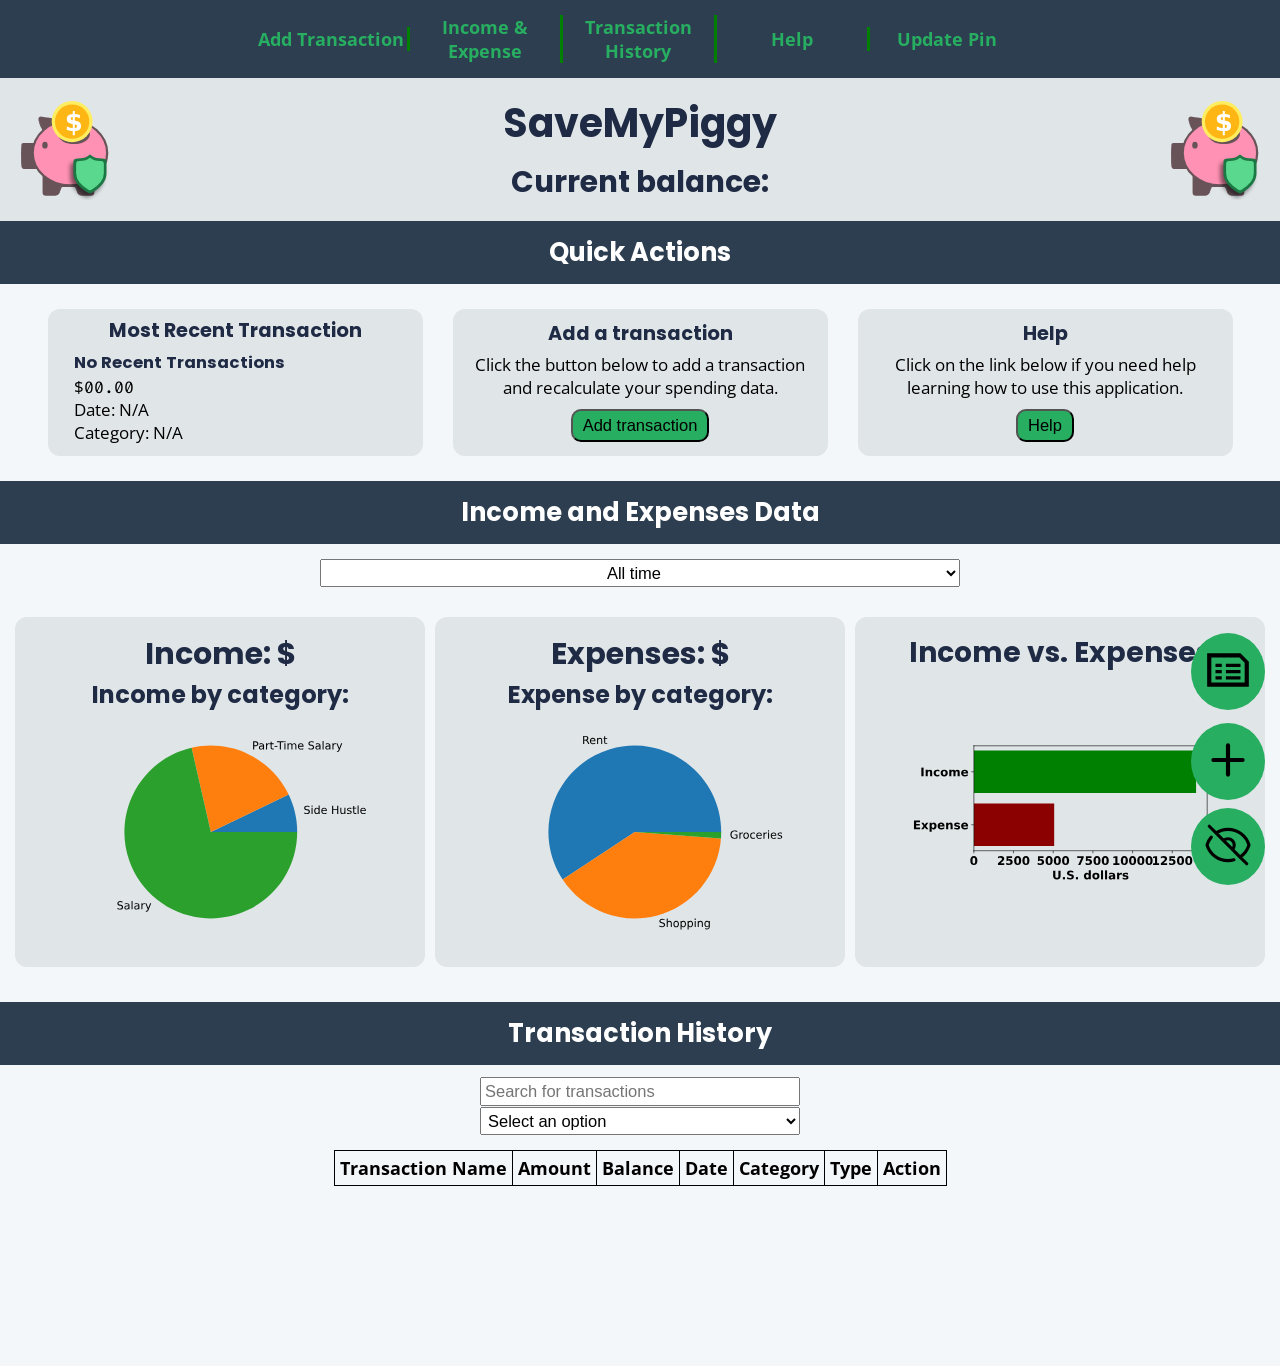
<file: app/views/index.html>
<!DOCTYPE html>
<html lang="en">
    <head>
        <meta charset="UTF-8">
        <meta name="viewport" content="width=device-width, initial-scale=1.0">

        <link rel="stylesheet" href="./styles.css">

        <!-- Must be present for all back to front communication -->
        <script src="./scripts/qwebchannel.js"></script>

        <script src="./scripts/transactions.js" defer></script>
        <script src="./scripts/communication.js" defer></script>
        <script src="./scripts/modal.js" defer></script>
        <script src="./scripts/blur.js"></script>

        <title>SaveMyPiggy</title>
    </head>
    <body>
        <!-- Button to blur sensitive data -->
        <button id="blur" title="Hide sensitive information" onclick="blurAll()">
            <img id="blurBtn" width="50px" src="./icons/eye-slash.svg" alt="Toggle visibility">
        </button>

        <button id="add" title="Add new transaction" onclick="openModal()">
            <img src="./icons/add.svg" alt="Add Transaction" width="50px">
        </button>

        <button id="report" title="Generate a Report">
            <img src="./icons/report.svg" alt="Report" width="50px">
        </button>

        <!-- Navigation -->
        <nav>
            <a onclick="openModal()" class="border">Add Transaction</a>
            <a href="#bkmrk1" class="border">Income & Expense</a>
            <a href="#bkmrk2" class="border">Transaction History</a>
            <a href="help.html" class="border">Help</a>
            <a href="nopin.html">Update Pin</a>
        </nav>

        <!-- Application Header -->
        <header>
            <img src="./icons/piggybank.svg" alt="Piggy bank">            
            <div>
                <h1>SaveMyPiggy</h1>
                <!-- Show balance -->
                <h2 id="debug"></h2>
                <h2>Current balance: <span style="font-size: 1.2em;" id="current_balance"></span></h2>
            </div>

            <!-- Piggy bank Icon -->
            <img src="./icons/piggybank.svg" alt="Piggy bank">            
        </header>

        <!-- Main body container -->
        <main class="container">

            <!-- Quick actions -->
            <div class="quick-actions">
                <h2>Quick Actions</h2>
                <div class="quick-row">
                    <div style="padding: 7px 21px">
                        <h3>Most Recent Transaction</h3>
                        <span class="align-left">
                            <h4 id="mrt-name">No Recent Transactions</h4>
                            <p>$<span id="mrt-amt" class="money">00.00</span></p>
                            <p>Date: <span id="mrt-date">N/A</span></p>
                            <p>Category: <span id="mrt-cat">N/A</span></p>
                        </span>
                    </div>

                    <div>
                        <h3>Add a transaction</h3>
                        <p>Click the button below to add a transaction and recalculate your spending data.</p>
                        <button id="modal-open">Add transaction</button>
                    </div>

                    <div>
                        <h3>Help</h3>
                        <p>Click on the link below if you need help learning how to use this application.</p>
                        <a href="help.html" id="help-btn-link"><button id="help-btn">Help</button></a>
                    </div>
                </div>
            </div>

            <!-- Add a transaction modal -->
            <div class="transaction-modal">
                <div class="misc-pages-header">
                    <img src="./icons/piggybank.svg" alt="Piggy bank">  
                    <h1>SaveMyPiggy</h1>
                    <!-- Piggy bank Icon -->
                    <img src="./icons/piggybank.svg" alt="Piggy bank">  
                </div>
                <form id="transaction-form">
                    <span class="close">&times;</span>

                    <h3>Add A Transaction</h3>
                    <p class="red">* Indicates required values.</p>
                    <br>
                    
                    <label for="trans-name" class="required">Transaction Name:</label>
                    <input name="name" id="trans-name" type="text" placeholder="Safeway" required>
                    <br>

                    <label for="trans-amt" class="required">Transaction Amount:</label>
                    <input name="amount" type="number" min="0" step="0.01" id="trans-amt" placeholder="$59.87" required>
                    <br>

                    <label for="trans-date" class="required">Transaction Date:</label>
                    <input name="date" type="datetime-local" id="trans-date" required max="9999-12-31T23:59">
                    <br>

                    <label for="trans-category" class="required">Transaction Category:</label>
                    <select name="category" id="trans-category" required>
                        <option value="" selected disabled>Select an option</option>
                        <option value="createnew"><b>--Create New--</b></option>
                    </select>
                    <br>

                    <script>
                        document.getElementById("trans-category").addEventListener("change", event => {
                            if (event.target.value == "createnew") {
                                document.getElementById("hidden-new-cat").classList.remove("hidden");
                                document.getElementById("trans-new-category").setAttribute("required", "true");
                            } else {
                                document.getElementById("hidden-new-cat").classList.add("hidden");
                                document.getElementById("trans-new-category").removeAttribute("required");
                            }
                        });
                    </script>

                    <div class="hidden" id="hidden-new-cat">
                        <label for="trans-new-category" class="required">New Category Name:</label>
                        <input maxlength="12" name="new-category" type="text" id="trans-new-category" placeholder="Grocery Shopping">
                    </div>

                    <label for="trans-type" class="required">Transaction Type:</label>
                    <select name="type" id="trans-type">
                        <option value="income">Income</option>
                        <option value="expense">Expense</option>
                    </select>
                    <br>

                    <button type="submit">Add transaction</button>
                </form>
            </div>

            <!-- Income and Expense Data -->
            <div class="graphs">
                <!-- Income vs Expense graph and data -->
                <h2 id="bkmrk1">Income and Expenses Data</h2>

                <select name="inc-exp-filt" id="income-filter" title="Income Filter">
                    <option value="alltime">All time</option>
                    <option value="week">Last week</option>
                    <option value="month">Last month</option>
                    <option value="year">Last year</option>
                </select>

                <div class="graph-container">

                    <!-- Income Pie Chart -->
                    <div class="chart">
                        <div class="money">
                            <h3>Income: <span id="income">$</span></h3>
                            <h4>Income by category:</h4>
                            <ul id="income-cats">

                            </ul>
                        </div>
                        <img class="money" src="./graphs/income-pie.svg" alt="Income Pie Graph">
                    </div>

                    <!-- Expense Pie Chart -->
                    <div class="chart">
                        <div class="money">
                            <h3>Expenses: <span id="expense">$</span></h3>
                            <h4>Expense by category:</h4>
                            <ul id="expense-cats">
                            
                            </ul>
                        </div>
                        <img class="money" id="expensegraph" src="./graphs/expense-pie.svg" alt="Expenses Pie Graph">
                    </div>

                    <!-- Income vs Expenses Bar -->
                    <div class="chart">
                        <h3>Income vs. Expenses</h3>
                        <img src="./graphs/incomevexpense.svg" alt="Income vs Expenses Bar Graph" id="incvexpgraph" class="money">
                    </div>
                </div>
            </div>

            <br>

            <!-- Transaction History -->
            <div class="trans-hist">
                <h2 id="bkmrk2">Transaction History</h2>

                <!-- Search Parameters -->
                <div class="trans-hist-search">
                    <input type="text" id="trans-search" placeholder="Search for transactions">
                    
                    <select title="filter" name="trans-select" id="trans-select">
                        <option value="sao">Select an option</option>
                    </select>
                </div>

                <!-- Table of History -->
                <table id="hist-table">
                    <tr>
                        <th>Transaction Name</th>
                        <th>Amount</th>
                        <th>Balance</th>
                        <th>Date</th>
                        <th>Category</th>
                        <th>Type</th>
                        <th>Action</th>
                    </tr>
                </table>
            </div>
        </main>

        <footer>

        </footer>
    </body>
</html>
</file>
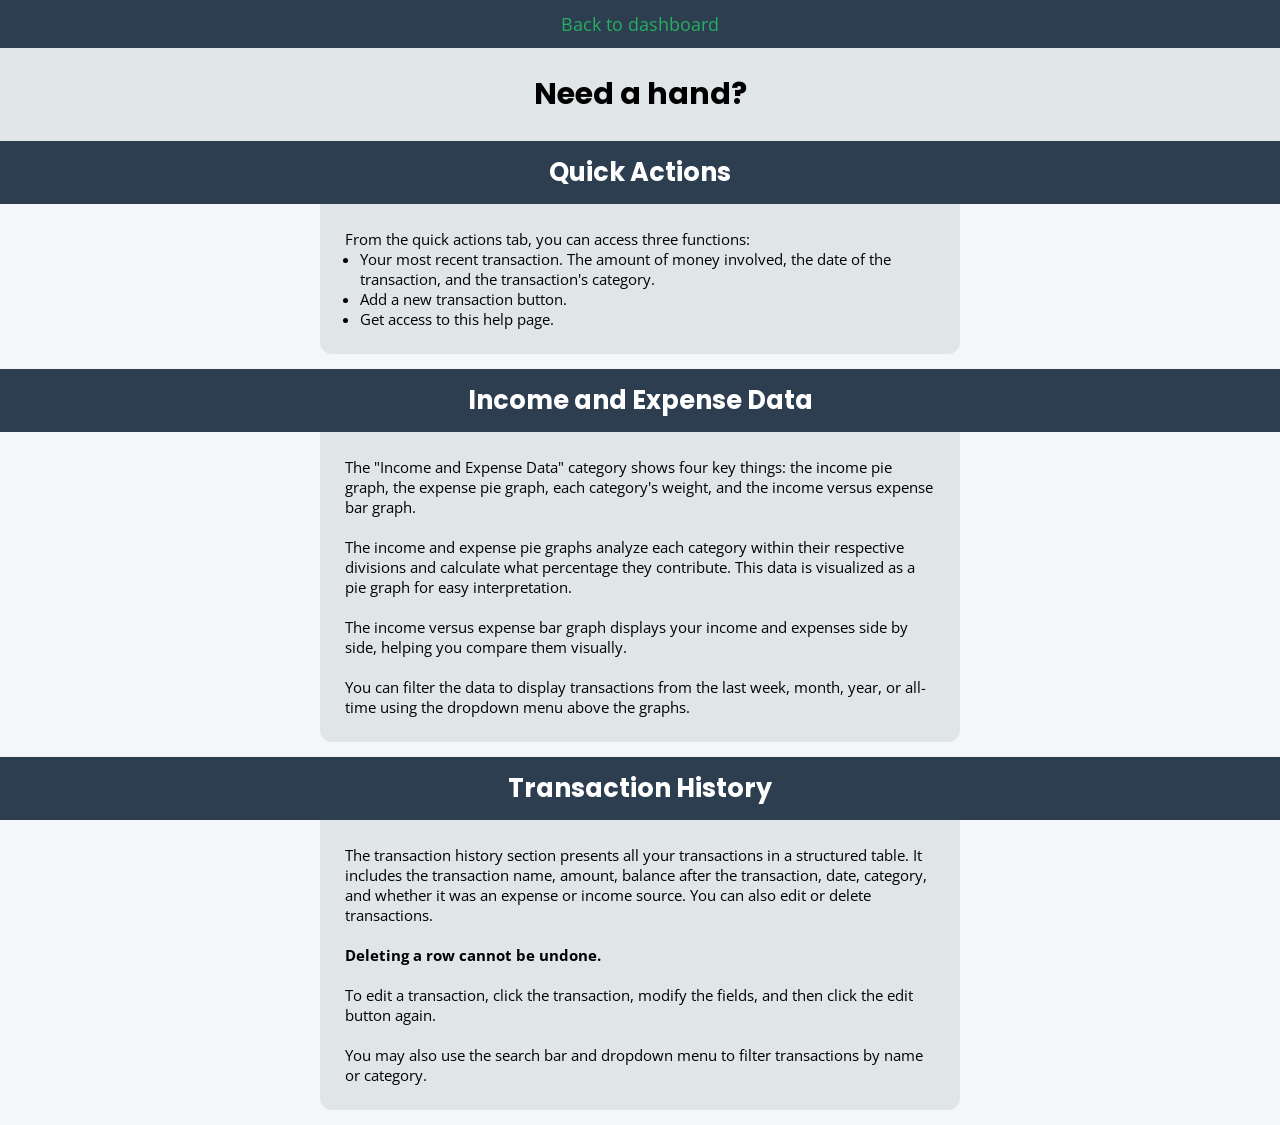
<file: app/views/help.html>
<!DOCTYPE html>
<html lang="en">
    <head>
        <meta charset="UTF-8">
        <meta name="viewport" content="width=device-width, initial-scale=1.0">
        <title>Help Page</title>
        <link rel="stylesheet" href="./help.css"> <!-- Link to external CSS file -->
    </head>
    <body>
        <!-- Navigation bar for easy access to the dashboard -->
        <nav>
            <a href="index.html">Back to dashboard</a>
        </nav>

        <!-- Main heading for the help page -->
        <h1>Need a hand?</h1>

        <!-- Quick Actions Section -->
        <h2>Quick Actions</h2>
        <div class="container">
            <p>From the quick actions tab, you can access three functions:</p>
            <ul>
                <li>Your most recent transaction. The amount of money involved, the date of the transaction, and the transaction's category.</li>
                <li>Add a new transaction button.</li>
                <li>Get access to this help page.</li>
            </ul>
        </div>

        <!-- Income and Expense Data Section -->
        <h2>Income and Expense Data</h2>
        <div class="container">
            <p>The "Income and Expense Data" category shows four key things: the income pie graph, the expense pie graph, each category's weight, and the income versus expense bar graph.</p>
            <br>
            <p>The income and expense pie graphs analyze each category within their respective divisions and calculate what percentage they contribute. This data is visualized as a pie graph for easy interpretation.</p>
            <br>
            <p>The income versus expense bar graph displays your income and expenses side by side, helping you compare them visually.</p>
            <br>
            <p>You can filter the data to display transactions from the last week, month, year, or all-time using the dropdown menu above the graphs.</p>
        </div>

        <!-- Transaction History Section -->
        <h2>Transaction History</h2>
        <div class="container">
            <p>The transaction history section presents all your transactions in a structured table. It includes the transaction name, amount, balance after the transaction, date, category, and whether it was an expense or income source. You can also edit or delete transactions.</p>
            <br>
            <p><b>Deleting a row cannot be undone.</b></p>
            <br>
            <p>To edit a transaction, click the transaction, modify the fields, and then click the edit button again.</p>
            <br>
            <p>You may also use the search bar and dropdown menu to filter transactions by name or category.</p>
        </div>
    </body>
</html>
</file>
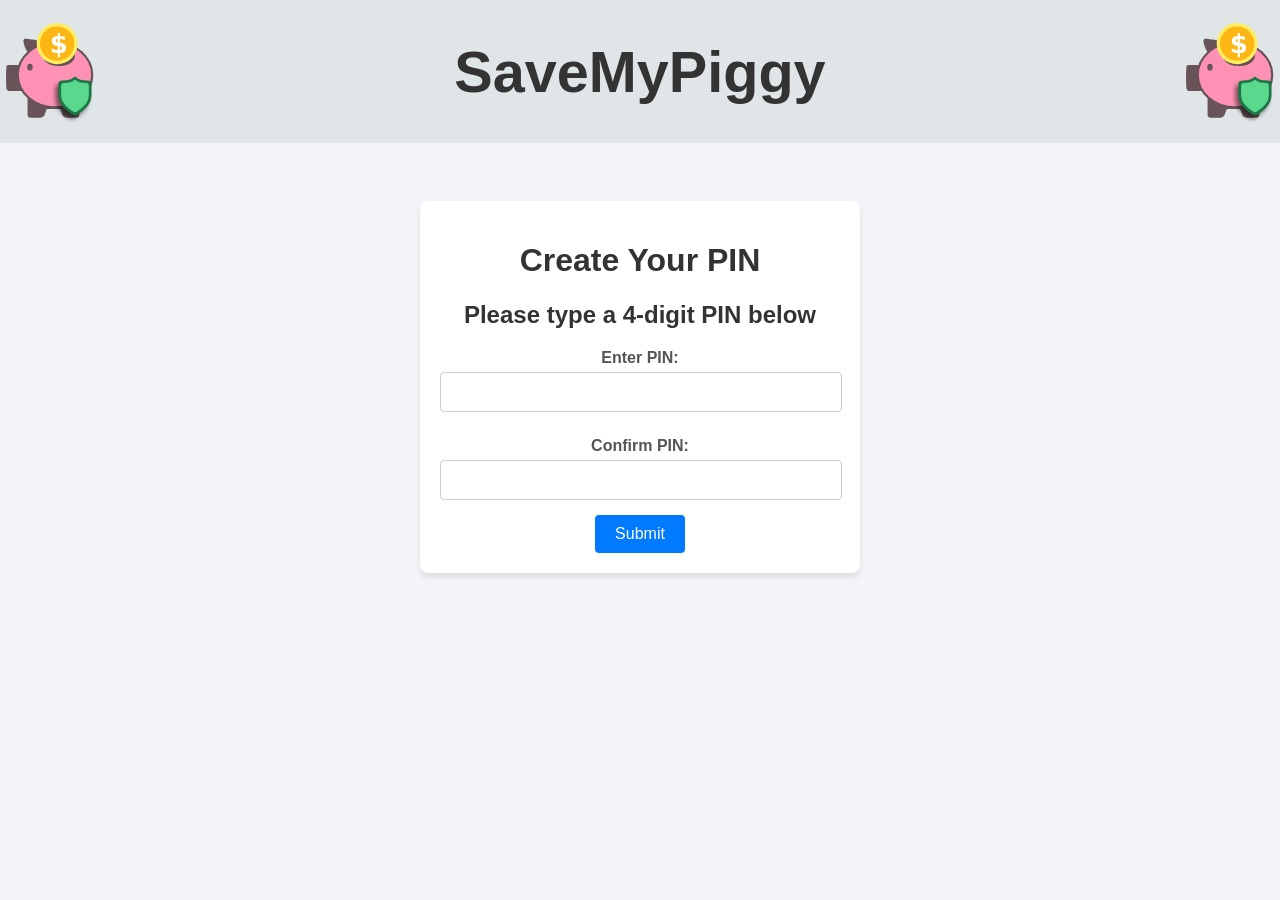
<file: app/views/nopin.html>
<!DOCTYPE html>
<html lang="en">
<head>
    <meta charset="UTF-8">
    <meta name="viewport" content="width=device-width, initial-scale=1.0">
    <title>Create a pin</title>
    <style>
        body {
            font-family: Arial, sans-serif;
            background-color: #f4f4f9;
            margin: 0;
            padding: 0;
            display: flex;
            justify-content: center;
            align-items: center;
            flex-direction: column;
        }

        .misc-pages-header {
            background-color: #E0E5E8;
            padding: 0;
            margin-bottom: 3em;
            font-size: 1.2em;
            color: #000000;
            width: 100vw;
            display: flex;
            justify-content: space-between;
            align-items: center;
        }

        .misc-pages-header h1{
            text-align: center;
            font-size: 3em;
        }

        .misc-pages-header img {
            width: 100px;
        }

        form {
            background: #ffffff;
            padding: 20px;
            border-radius: 8px;
            box-shadow: 0 4px 6px rgba(0, 0, 0, 0.1);
            width: 100%;
            max-width: 400px;
            text-align: center;
        }

        h1, h2 {
            color: #333333;
        }

        label {
            display: block;
            margin: 10px 0 5px;
            font-weight: bold;
            color: #555555;
        }

        input[type="number"] {
            text-align: center;
            width: calc(100% - 20px);
            padding: 10px;
            margin-bottom: 15px;
            border: 1px solid #cccccc;
            border-radius: 4px;
            font-size: 16px;
        }

        input[type="number"]:focus {
            text-align: center;
            border-color: #007bff;
            outline: none;
            box-shadow: 0 0 5px rgba(0, 123, 255, 0.5);
        }

        #pin-message {
            font-size: 14px;
            margin-top: -10px;
            margin-bottom: 10px;
        }

        button {
            background-color: #007bff;
            color: #ffffff;
            border: none;
            padding: 10px 20px;
            border-radius: 4px;
            font-size: 16px;
            cursor: pointer;
        }

        button:hover {
            background-color: #0056b3;
        }
    </style>
</head>
<body>
    <div class="misc-pages-header">
        <img src="./icons/piggybank.svg" alt="Piggy bank">  
        <h1>SaveMyPiggy</h1>
        <!-- Piggy bank Icon -->
        <img src="./icons/piggybank.svg" alt="Piggy bank">  
    </div>
    <form id="new-pin">
        <h1>Create Your PIN</h1>
        <h2>Please type a 4-digit PIN below</h2>
        <label for="newpin1">Enter PIN:</label>
        <input type="number" name="newpin1" id="newpin1" max="9999" min="0000" oninput="sanitize()" required>
        <label for="newpin2">Confirm PIN:</label>
        <input type="number" name="newpin2" id="newpin2" max="9999" min="0000" oninput="sanitizeConfirm()" required>
        <p id="pin-message" style="color: red;"></p>
        <button type="button" onclick="submitPin()">Submit</button>
        <script>
            function sanitize() {
                const inputField = document.getElementById("newpin1");
                let value = inputField.value;

                // Remove non-numeric characters
                value = value.replace(/\D/g, '');

                // Truncate to 4 digits if more than 4 are entered
                if (value.length > 4) {
                    value = value.slice(0, 4);
                }

                // Update the input field with sanitized value
                inputField.value = value;
            }

            function sanitizeConfirm() {
                const inputField = document.getElementById("newpin2");
                let value = inputField.value;

                // Remove non-numeric characters
                value = value.replace(/\D/g, '');

                // Truncate to 4 digits if more than 4 are entered
                if (value.length > 4) {
                    value = value.slice(0, 4);
                }

                // Update the input field with sanitized value
                inputField.value = value;

                // Check if both PINs match
                const pin1 = document.getElementById("newpin1").value;
                const messageElement = document.getElementById("pin-message");

                if (value.length === 4 && pin1.length === 4) {
                    if (pin1 === value) {
                        confirmPin(value);
                        messageElement.textContent = ""; // Clear any error message
                    } else {
                        messageElement.textContent = "Pins do not match. Please try again.";
                    }
                } else {
                    messageElement.textContent = ""; // Clear message if input is incomplete
                }
            }

            function confirmPin(pin) {
                // Logic to confirm the PIN
                console.error("PIN confirmed:", pin);
            }

            function submitPin() {
                const pin1 = document.getElementById("newpin1").value;
                const pin2 = document.getElementById("newpin2").value;
                const messageElement = document.getElementById("pin-message");

                if (pin1.length === 4 && pin2.length === 4 && pin1 === pin2) {
                    console.error("PIN successfully submitted:", pin1);
                    messageElement.textContent = "PIN successfully set!";
                    messageElement.style.color = "green";
                    window.location = `${window.location.host}pin.html?newpin=${pin1}`;
                } else {
                    messageElement.textContent = "Pins do not match. Please try again.";
                    messageElement.style.color = "red";
                }
            }
        </script>
    </form>
</body>
</html>
</file>
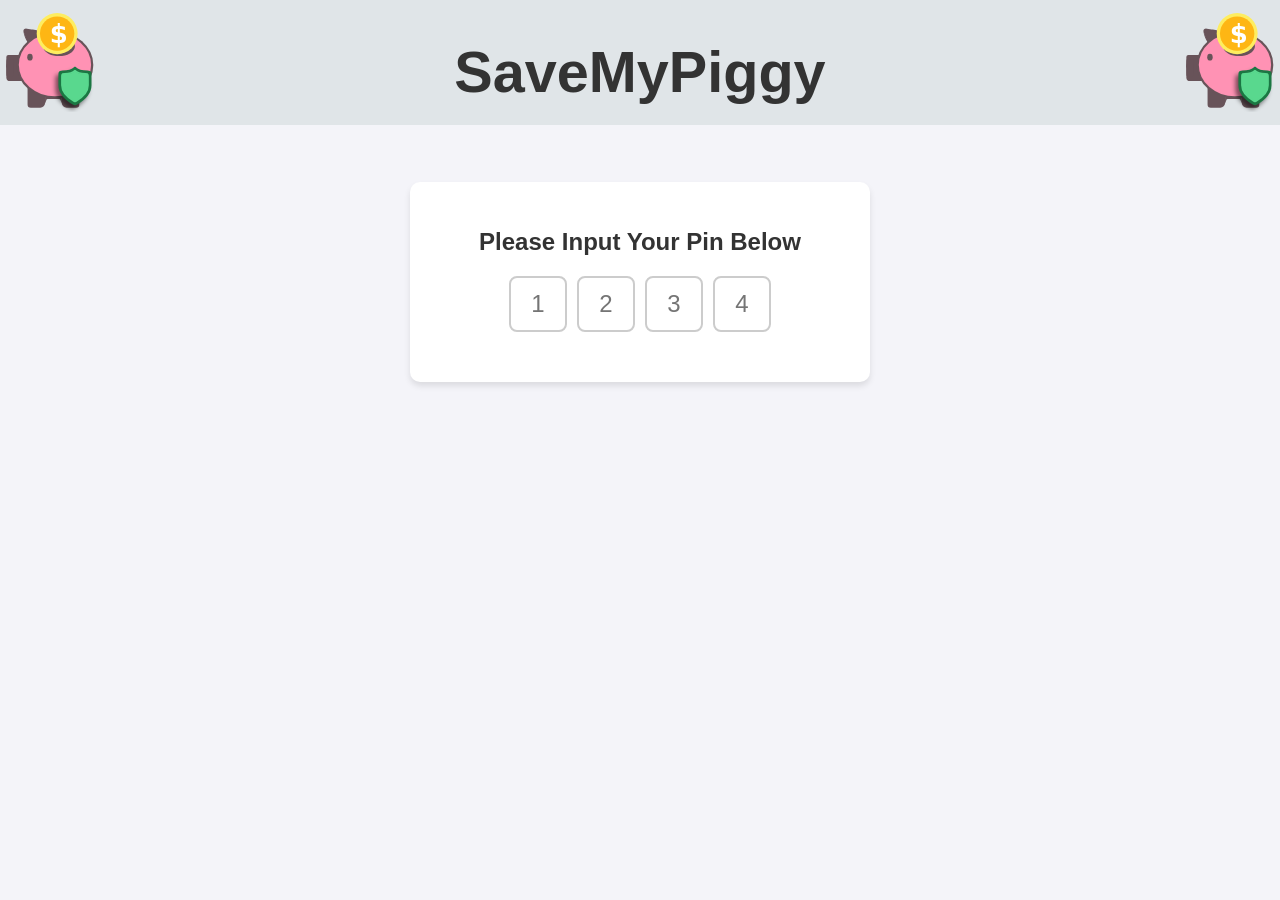
<file: app/views/pin.html>
<!DOCTYPE html>
<html lang="en">
    <head>
        <meta charset="UTF-8">
        <meta name="viewport" content="width=device-width, initial-scale=1.0">
        <title>Please enter your pin</title>

        <style>
            input::-webkit-outer-spin-button,
            input::-webkit-inner-spin-button {
                -webkit-appearance: none;
                margin: 0;
            }
            
            body {
                font-family: Arial, sans-serif;
                background-color: #f4f4f9;
                margin: 0;
                padding: 0;
                display: flex;
                justify-content: center;
                align-items: center;
                flex-direction: column;
            }

            .misc-pages-header {
                background-color: #E0E5E8;
                padding: 0;
                margin-bottom: 3em;
                font-size: 1.2em;
                color: #000000;
                width: 100vw;
                display: flex;
                justify-content: space-between;
                align-items: center;
            }

            .misc-pages-header h1{
                text-align: center;
                font-size: 3em;
            }

            .misc-pages-header img {
                width: 100px;
            }

            h1 {
                font-size: 24px;
                color: #333;
                margin-bottom: 20px;
            }

            #pin-form {
                display: flex;
                justify-content: center;
                gap: 10px;
                margin-bottom: 20px;
            }

            .pin-input {
                text-align: center;
                width: 50px;
                height: 50px;
                font-size: 24px;
                border: 2px solid #ccc;
                border-radius: 8px;
                transition: border-color 0.3s ease;
            }

            .pin-input:focus {
                border-color: #007bff;
                outline: none;
                box-shadow: 0 0 5px rgba(0, 123, 255, 0.5);
            }

            #error {
                color: red;
                font-weight: bold;
                text-align: center;
                margin-top: 10px;
            }

            .container {
                text-align: center;
                background: #fff;
                padding: 30px;
                border-radius: 10px;
                box-shadow: 0 4px 6px rgba(0, 0, 0, 0.1);
                width: 90%;
                max-width: 400px;
            }
        </style>

        <!-- Must be present for all back to front communication -->
        <script src="./scripts/qwebchannel.js"></script>
        <script src="./scripts/pin.js" defer></script>
    </head>
    <body>
        <div class="misc-pages-header">
            <img src="./icons/piggybank.svg" alt="Piggy bank">  
            <h1>SaveMyPiggy</h1>
            <!-- Piggy bank Icon -->
            <img src="./icons/piggybank.svg" alt="Piggy bank">  
        </div>
        <div class="container">
            <h1>Please Input Your Pin Below</h1>
            <p id="error"></p>

            <form id="pin-form">
                <input class="pin-input" type="number" name="1" id="num1" placeholder="1" autocomplete="off" onkeydown="handleBackspace(event, this, 0)" oninput="moveNext(this, 0)" min="0" required>
                <input class="pin-input" type="number" name="2" id="num2" placeholder="2" autocomplete="off" onkeydown="handleBackspace(event, this, 1)" oninput="moveNext(this, 1)" min="0" required>
                <input class="pin-input" type="number" name="3" id="num3" placeholder="3" autocomplete="off" onkeydown="handleBackspace(event, this, 2)" oninput="moveNext(this, 2)" min="0" required>
                <input class="pin-input" type="number" name="4" id="num4" placeholder="4" autocomplete="off" onkeydown="handleBackspace(event, this, 3)" oninput="moveNext(this, 3)" min="0" required>
            </form>
        </div>

        <script>
            /**
             * Handle when an input box receives a value and move to the next box.
             * @param {HTMLInputElement} input The actual HTML element.
             * @param {Number} index The index of the input box.
             */
            function moveNext(input, index) {
                let inputs = document.querySelectorAll('.pin-input');

                if (input.value.length > 1 || input.value < 0) 
                    return input.value = input.value.slice(1, 2);

                if (input.value.length === 1 && index < inputs.length - 1) {
                    inputs[index + 1].focus();
                } else if (input.value.length === 0 && index > 0) {
                    inputs[index - 1].focus();
                }

                if(input.id === "num4") {
                    document.getElementById("pin-form").dispatchEvent(new Event("submit", { bubbles: true, cancelable: true }));
                }
            }

            /**
             * Handle backspaces to clear boxes.
             * @param {EventTarget} event The event object.
             * @param {HTMLInputElement} input Input of the current box.
             * @param {Number} index The index of the current box.
             */
            function handleBackspace(event, input, index) {
                let inputs = document.querySelectorAll('.pin-input');

                if (event.key === "Backspace" && input.value.length === 0 && index > 0) {
                    inputs[index - 1].focus();
                    inputs[index - 1].value = "";
                }

                if (event.key === "ArrowLeft") inputs[index - 1].focus();
                if (event.key === "ArrowRight") inputs[index + 1].focus();
            }

            function getPinInt() {
                // Get all four input fields by their IDs
                const num1 = document.getElementById('num1').value;
                const num2 = document.getElementById('num2').value;
                const num3 = document.getElementById('num3').value;
                const num4 = document.getElementById('num4').value;
                
                // Combine the values into a single string or variable
                const pin = String(num1) + String(num2) + String(num3) + String(num4);

                // Optionally, log the pin or use it as needed
                console.log(pin);
                return pin;
            }

            document.getElementById("pin-form").addEventListener("submit", (e) => {
                e.preventDefault();

                handlePinData(getPinInt())
            });
        </script>
    </body>
</html>
</file>
<file: app/views/styles.css>
@import url('https://fonts.googleapis.com/css2?family=Fira+Code:wght@300..700&family=Open+Sans:ital,wght@0,300..800;1,300..800&family=Poppins:ital,wght@0,100;0,200;0,300;0,400;0,500;0,600;0,700;0,800;0,900;1,100;1,200;1,300;1,400;1,500;1,600;1,700;1,800;1,900&display=swap');

:root {
    --light-background: #F4F7FA;
    --element-background: #E0E5E8;
    --dark-background: #2C3E50;
    --accent-color: #27AE60;
    --header-color: #1F2A44;
    --text-color: #000000;
    --header-font: Poppins, Helvetica, sans-serif;
    --body-font: "Open Sans", Verdana, sans-serif;
    --financial-font: "Fira Code", monospace;
}

/* Default global values */
* {
    margin: 0;
    padding: 0;
    box-sizing: border-box;
    -webkit-user-select: none;
    user-select: none;
}
body {
    background-color: var(--light-background);
    color: var(--text-color);
    font-family: var(--body-font);
    font-size: 15px;
}

/* Set the scrollbar */
body::-webkit-scrollbar {
    width: 0.5em;
}
body::-webkit-scrollbar-track {
    background-color: var(--element-background);
}
body::-webkit-scrollbar-thumb {
    background-color: var(--dark-background);
    outline: none;
    border: none;
}

/* Set fonts */
h1, h2, h3, h4, h5, h6 {
    font-family: var(--header-font);
    color: var(--header-color);
}
.money {
    font-family: var(--financial-font);
    text-align: center;
}

.money h3{
    font-size: 1.25em;
}

.hidden {
    display: none;
}

/* Navbar */
nav {
    font-weight: bold;
    position: sticky;
    z-index: 99;
    top: 0;
    background-color: var(--dark-background);
    width: 100%;
    padding: 15px 20%; /* Adjusted padding for better spacing */
    display: grid;
    grid-template-columns: repeat(5,1fr);
    justify-content: center; /* Center-align the navigation items */
    align-items: center; /* Ensure vertical alignment */
}

.border{
    border-right: 3px solid green;
}

nav a, nav a:visited {
    text-align: center;
    color: var(--accent-color);
    text-decoration: none;
    font-size: 1.2em;
}
nav a:hover {
    color: #21884c;
    text-decoration: underline;
}
/* Accessibility: Add focus styles for nav links */
nav a:focus {
    outline: 2px solid var(--accent-color);
    outline-offset: 2px;
}

@media (max-width: 786px) {
    nav {
        grid-template-rows: repeat(4,1fr);
        grid-template-columns: none;
    }

    .border{
        border-right: none;
        border-bottom: 3px solid green;
        padding: 0.5em 0;
    }
}

.quick-actions

.quick-row {
    display: flex;
    flex-direction: row;
    justify-content: center;
    gap: 10px;
    width: 100%;
    padding: 15px;
}

.quick-row > * {
    display: flex;
    flex-direction: column;
    justify-content: space-around;
    width: 30%;
    text-align: center;
    margin: 10px;
    padding: 7px;
    font-size: 1.1em;
    background-color: var(--element-background);
    border-radius: 12px;
}
.align-left {
    text-align: left;
    padding: 5px;
}

#modal-open {
    background-color: var(--accent-color);
    color: var(--text-color);
    padding: 5px 10px;
    font-size: 1em;
    display: block;
    margin: 5px auto;
    border-radius: 10px;
}

#help-btn{
    background-color: var(--accent-color);
    color: var(--text-color);
    padding: 5px 10px;
    font-size: 1em;
    display: block;
    margin: 5px auto;
    border-radius: 10px;
}

#help-btn-link{
    text-decoration: none;
}

/* Style the header at the top of the page */
header {
    background-color: var(--element-background);
    padding: 15px;
    font-size: 1.2em;
    color: var(--text-color);
    display: flex;
    justify-content: space-between;
    align-items: center;
}

header div{
    text-align: center;
    position: relative;
    font-size: 1.1em;
}

header img {
    width: 100px;
}

.vert-line {
    height: 100%;
    border: 1px solid black;
}

@media (max-width: 630px) {
    header {
        flex-direction: column;
        text-align: center;
        width: 100%;
        display: block;
    }
    header > *,
    header > img {
        display: block;
        margin: 0 auto;
    }
    .quick-row { flex-direction: column; }
    .quick-row > * { width: 90%; margin: 10px auto; }
}

.misc-pages-header {
    background-color: var(--element-background);
    padding: 15px;
    font-size: 1.2em;
    color: var(--text-color);
    display: flex;
    justify-content: space-between;
    align-items: center;
}

.misc-pages-header h1{
    text-align: center;
    font-size: 3em;
}

.misc-pages-header img {
    width: 100px;
}

.transaction-modal {
    display: none;
    position: fixed;
    z-index: 999;
    left: 0;
    top: 0;
    width: 100%;
    height: 100%;
    overflow: auto;
    background-color: #f4f4f9;
}

#transaction-form {
    background-color: #ffffff;
    box-shadow: 1px 1px 25px #eee;
    margin: 5% auto;
    border-radius: 12px;
    padding: 20px;
    width: max-content;
    font-size: 1.2em;
}
#transaction-form input,
#transaction-form select {
    font-size: 1.2em;
    margin: 7px;
}
#transaction-form button {
    margin: 7px auto;
    display: block;
    padding: 5px;
    border-radius: 5px;
    width: 50%;
    background-color: black;
    color: white;
    border: none;
    font-size: 1.2em;
}

#transaction-form h3{
    text-align: center;
    font-size: 1.5em;
}
.close {
    color: #aaa;
    float: right;
    font-size: 28px;
    font-weight: bold;
}  
.close:hover,
.close:focus {
    color: black;
    text-decoration: none;
    cursor: pointer;
}

.required::before {
    content: "*";
    color: red;
}

/* Button to blur sensitive data in the bottom right corner */
#blur, #add, #report {
    position: fixed;
    background-color: var(--accent-color);
    border: none;
    padding: 12px;
    border-radius: 100%;
    bottom: 15px;
    right: 15px;
}
#blur:hover, #add:hover, #report:hover {
    background-color: #21884c;
    cursor: pointer;
}
#blur:focus, #add:focus, #report:focus {
    outline: 2px solid var(--accent-color);
    outline-offset: 2px;
}
#add {
    bottom: 100px;
    right: 15px;
}
#report {
    bottom: 190px;
    right: 15px;
}

/* Set expenses or negative values to red and bold */
.red {
    color: red;
    font-weight: bold;
}

.green{
    color: var(--accent-color);
    font-weight: bold;
}

.container h2 {
    text-align: center;
    background-color: var(--dark-background);
    color: white;
    padding: 12px;
    font-size: 1.7em;
}
.graph-container {
    display: grid;
    grid-template-columns: 1fr 1fr 1fr;
    padding: 15px;
    font-size: 1.5rem;
    gap: 10px;
}

#income-filter {
    width: 50%;
    margin: 15px auto;
    display: block;
    text-align: center;
    font-size: 1.1em;
    padding: 3px;
}

#mrt-cat { text-transform: capitalize; }
#income-cats,
#expense-cats {
    text-transform: capitalize;
}

.chart {
    background-color: var(--element-background);
    padding: 15px;
    border-radius: 12px;
    display: flex;
    flex-direction: column;
    align-items: center;
}
.chart ul {
    list-style-type: none;
}
.chart > img {
    width: 25vw;
    justify-self: center;
    align-self: center;
    margin: auto auto;
}

@media (max-width: 1000px) {
    .graph-container {
        grid-template-columns: 1fr;
        font-size: 1.2rem;
    }
    .chart {
        width: -moz-fit-content;
        width: fit-content;
        margin: 0 auto;
    }
    .chart > img {
        width: 75vw;
    }
}

.trans-hist-search {
    margin: 12px auto;
    width: 25%;
    font-size: 1.1em;
}
.trans-hist-search > input[type='text'],
.trans-hist-search > select {
    font-size: 1em;
    display: block;
    margin: 1px auto;
    padding: 3px;
    width: 100%;
}

/* Style the transaction history table */
#hist-table {
    border-collapse: collapse;
    border: 1px solid black;
    border-radius: 5px;
    margin: 15px auto;
    font-size: 1.2em;
}
#hist-table td, #hist-table th {
    text-transform: capitalize;
    border: 1px solid black;
    padding: 5px;
}
#hist-table td input, 
#hist-table td select {
    font-size: 1em;
    padding: 3px;
}
#hist-table tr:nth-child(even) { background-color: var(--element-background); }
#hist-table tr:hover td { background-color: #EEE; }


footer {
    margin: 12em;
}
</file>
<file: app/views/help.css>
@import url('https://fonts.googleapis.com/css2?family=Fira+Code:wght@300..700&family=Open+Sans:ital,wght@0,300..800;1,300..800&family=Poppins:ital,wght@0,100;0,200;0,300;0,400;0,500;0,600;0,700;0,800;0,900;1,100;1,200;1,300;1,400;1,500;1,600;1,700;1,800;1,900&display=swap');

/* Import fonts from Google Fonts for consistent styling across different platforms */

:root {
    --light-background: #F4F7FA; /* Light mode background */
    --element-background: #E0E5E8; /* Background for UI elements */
    --dark-background: #2C3E50; /* Dark mode background */
    --accent-color: #27AE60; /* Green accent color for highlights */
    --header-color: #1F2A44; /* Header text color */
    --text-color: #000000; /* Default text color */
    --header-font: Poppins, Helvetica, sans-serif; /* Font for headings */
    --body-font: "Open Sans", Verdana, sans-serif; /* Font for body text */
    --financial-font: "Fira Code", monospace; /* Monospace font for financial data */
}

/* Reset default margin, padding, and box-sizing for a consistent layout */
* {
    margin: 0;
    padding: 0;
    box-sizing: border-box;
    user-select: none; /* Prevents text selection */
    -webkit-user-drag: none; /* Prevents elements from being dragged */
}

body {
    background-color: var(--light-background); /* Sets the background color */
    color: var(--text-color); /* Default text color */
    font-family: var(--body-font); /* Sets default font */
    font-size: 15px; /* Default font size */
}

/* Custom scrollbar styles */
body::-webkit-scrollbar {
    width: 0.5em; /* Sets the scrollbar width */
}
body::-webkit-scrollbar-track {
    background-color: var(--element-background); /* Sets the scrollbar track color */
}
body::-webkit-scrollbar-thumb {
    background-color: var(--dark-background); /* Sets the scrollbar thumb color */
    opacity: 0.9; /* Adjusts opacity for visibility */
    outline: none;
    border: none;
}

/* Set fonts and colors for headings */
h1, h2, h3, h4, h5, h6 {
    font-family: var(--header-font); /* Uses the defined header font */
    color: var(--header-color); /* Uses the header color */
}

.money {
    font-family: var(--financial-font); /* Ensures financial numbers are displayed in monospace */
}

.hidden {
    display: none; /* Utility class to hide elements */
}

/* Navbar styling */
nav {
    position: sticky; /* Makes the navbar stay at the top */
    z-index: 99; /* Ensures it stays above other elements */
    top: 0;
    background-color: var(--dark-background); /* Dark theme for contrast */
    width: 100%;
    padding: 12px;
    display: flex;
    justify-content: space-evenly; /* Ensures evenly spaced items */
}

nav a, nav a:visited {
    color: var(--accent-color); /* Ensures consistent link color */
    text-decoration: none;
    font-size: 1.2em;
}

nav a:hover {
    color: #21884c; /* Slightly darker green on hover */
    text-decoration: underline;
}

/* Header styles */
h1 {
    text-align: center; /* Centers the heading */
    background-color: var(--element-background); /* Light background for contrast */
    color: var(--text-color); /* Default text color */
    padding: 24px;
    font-size: 2em; /* Larger font size for emphasis */
}

h2, h3 {
    text-align: center; /* Centers the text */
    background-color: var(--dark-background); /* Dark theme */
    color: white;
    padding: 12px;
    font-size: 1.7em;
}

h3 { 
    font-size: 1.5rem; /* Slightly smaller than h2 */
    margin: 25px -25px; /* Adjusts margins for spacing */
    margin-bottom: 0;
}

/* Container styles */
.container {
    background-color: var(--element-background); /* Light background */
    padding: 25px;
    width: max-content;
    max-width: 50%; /* Restricts container width */
    margin: 0 auto;
    margin-bottom: 15px;
    border-radius: 0 0 12px 12px; /* Rounded corners for a smooth look */
}

.container ul {
    margin-left: 1em; /* Adds indentation to lists */
}

/* Responsive design adjustments */
@media (max-width: 786px) {
    .container {
        max-width: 100%; /* Expands container to full width on smaller screens */
    }
}
</file>
